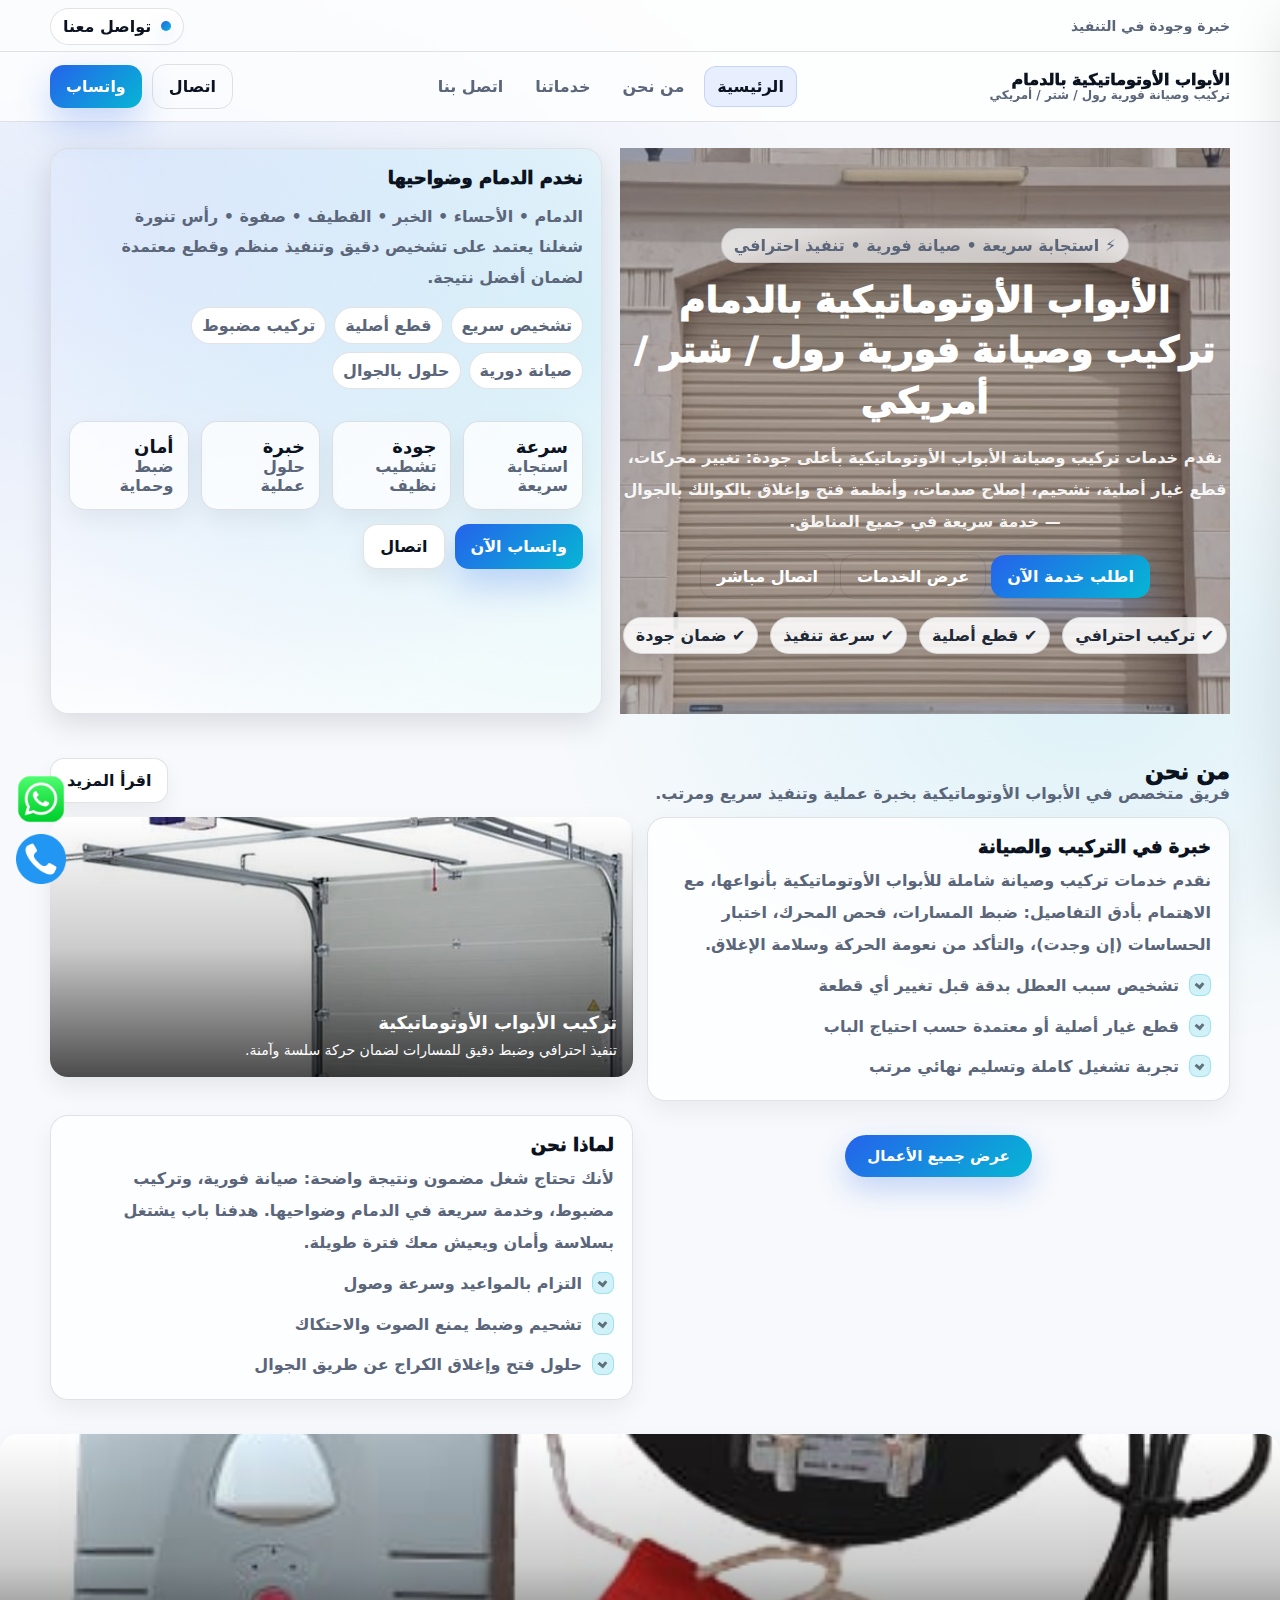
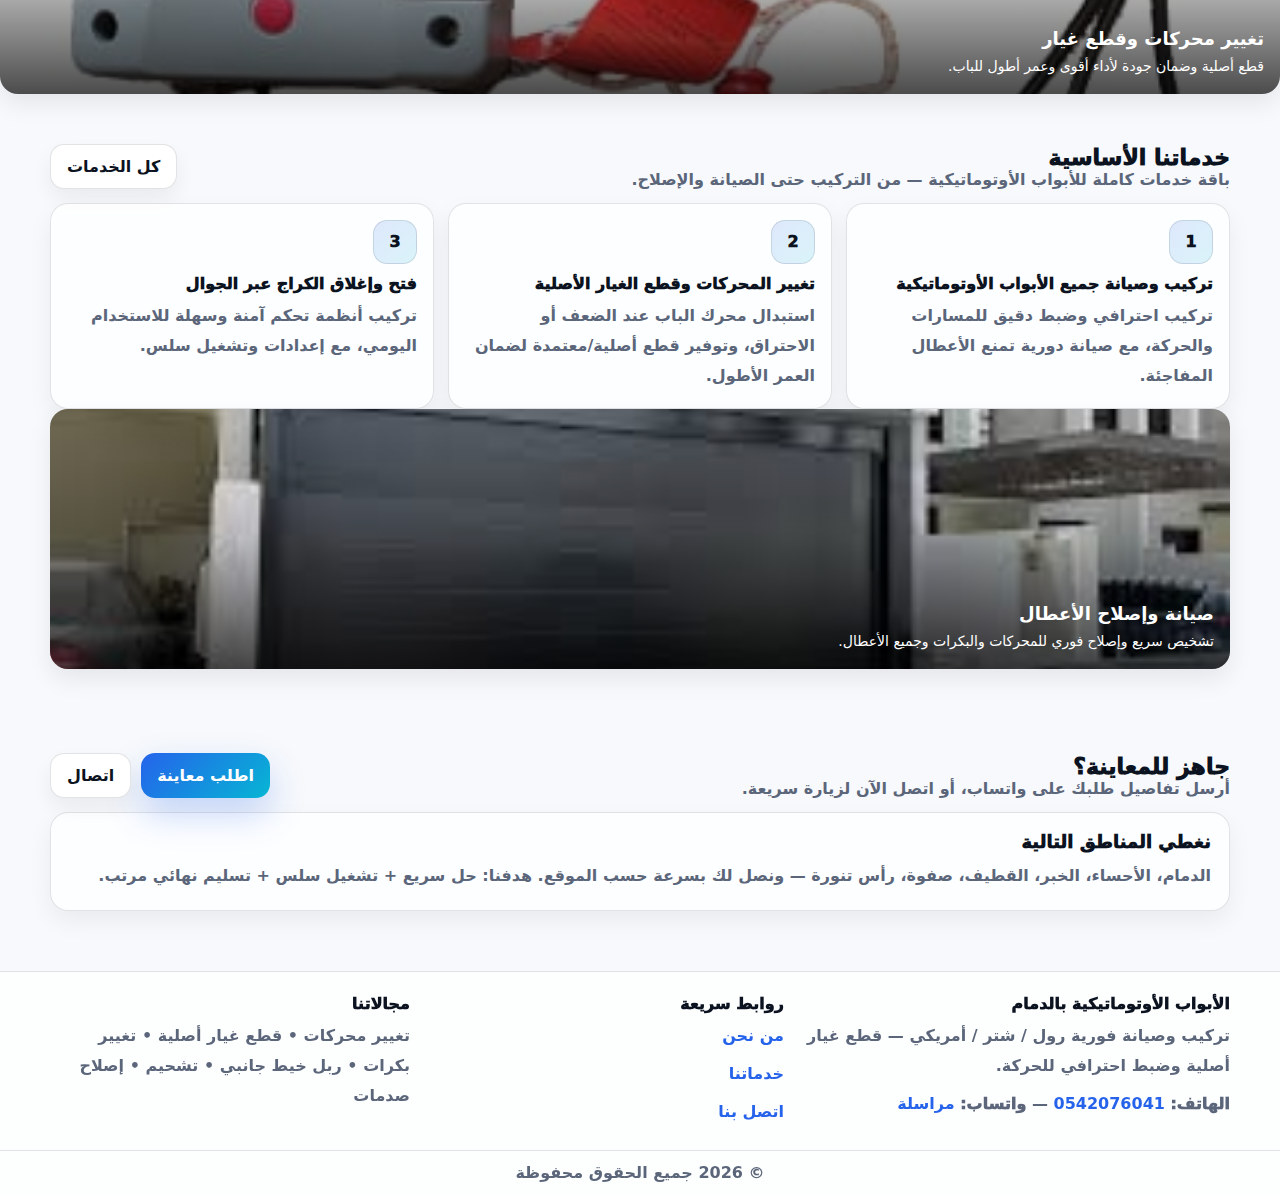
<file: index.html>
<!doctype html>
<html lang="ar" dir="rtl">
<head>
  <meta charset="utf-8" />
  <meta name="viewport" content="width=device-width,initial-scale=1" />
  <title>الأبواب الأوتوماتيكية بالدمام — تركيب وصيانة فورية رول/شتر/أمريكي</title>
  <meta name="description" content="تركيب وصيانة الأبواب الأوتوماتيكية بالدمام والأحساء والخبر والقطيف وصفوة ورأس تنورة. تغيير محركات، قطع غيار أصلية، بكرات، ربل خيط جانبي، تشحيم، فتح وإغلاق الكراج بالجوال، إصلاح الصدمات." />
  <link rel="stylesheet" href="assets/css/style.css" />
  <link rel="icon" type="image/png" href="assets/img/favicon.png">
<link rel="shortcut icon" href="assets/img/favicon.png">
<link rel="apple-touch-icon" href="assets/img/favicon.png">
</head>

<body>
  <!-- Topbar -->
  <div class="topbar">
    <div class="container inner">
      <div class="msg">خبرة وجودة في التنفيذ</div>
      <a class="tlink" href="contact.html" aria-label="تواصل معنا">
        <span class="dot" aria-hidden="true"></span>
        تواصل معنا
      </a>
    </div>
  </div>

  <!-- Navbar -->
  <header class="navbar">
    <div class="container inner">
      <a class="brand" href="index.html" aria-label="الرئيسية">
        <!-- <img src="assets/img/logo.png" alt="لوجو الموقع" class="logo-img"> -->
        <span class="title">
          الأبواب الأوتوماتيكية بالدمام
          <small>تركيب وصيانة فورية رول / شتر / أمريكي</small>
        </span>
      </a>

      <nav class="navlinks" aria-label="التنقل الرئيسي">
        <a href="index.html">الرئيسية</a>
        <a href="about.html">من نحن</a>
        <a href="services.html">خدماتنا</a>
        <a href="contact.html">اتصل بنا</a>
      </nav>

      <div class="nav-actions">
        <a class="btn ghost" data-phone href="#" aria-label="اتصال">اتصال</a>
        <a class="btn primary" data-wa href="#" target="_blank" rel="noopener noreferrer" aria-label="واتساب">واتساب</a>

        <!-- ✅ تعديل جذري: onclick يضمن الفتح -->
        <button id="menuBtn"
                class="burger"
                type="button"
                data-burger
                aria-label="فتح قائمة الموبايل"
                onclick="Menu.toggle(event)">
          <span></span><span></span><span></span>
        </button>
      </div>
    </div>
  </header>

  <!-- Mobile Drawer -->
  <!-- ✅ تعديل جذري: onclick للخلفية والإغلاق -->
  <div id="menuBackdrop" class="drawer-backdrop" aria-hidden="true" onclick="Menu.close(event)"></div>
  <aside id="menuDrawer" class="drawer" aria-label="قائمة الموبايل">
    <div class="head">
      <b>القائمة</b>
      <button id="menuClose"
              class="close"
              type="button"
              data-drawer-close
              aria-label="إغلاق"
              onclick="Menu.close(event)">×</button>
    </div>
    <nav>
      <a href="index.html" onclick="Menu.close()">الرئيسية</a>
      <a href="about.html" onclick="Menu.close()">من نحن</a>
      <a href="services.html" onclick="Menu.close()">خدماتنا</a>
      <a href="contact.html" onclick="Menu.close()">اتصل بنا</a>
    </nav>
    <div class="meta">
      نخدم: الدمام • الأحساء • الخبر • القطيف • صفوة • رأس تنورة
    </div>
  </aside>

  <!-- Hero -->
  <main id="main" class="hero">
    <div class="container hero-grid">

<section class="hero-clean">
  <div class="hero-bg" style="background-image:url('assets/img/hero.jpg')"></div>

  <div class="hero-inner">
    <span class="badge">⚡ استجابة سريعة • صيانة فورية • تنفيذ احترافي</span>

    <h1>
      الأبواب الأوتوماتيكية بالدمام
      <br>
      تركيب وصيانة فورية رول / شتر / أمريكي
    </h1>

    <p>
      نقدم خدمات تركيب وصيانة الأبواب الأوتوماتيكية بأعلى جودة:
      تغيير محركات، قطع غيار أصلية، تشحيم، إصلاح صدمات،
      وأنظمة فتح وإغلاق بالكوالك بالجوال — خدمة سريعة في جميع المناطق.
    </p>

    <div class="hero-actions">
      <a class="btn primary" href="contact.html">اطلب خدمة الآن</a>
      <a class="btn ghost" href="services.html">عرض الخدمات</a>
      <a class="btn ghost" data-phone href="#">اتصال مباشر</a>
    </div>

    <div class="hero-features">
      <span>✔ تركيب احترافي</span>
      <span>✔ قطع أصلية</span>
      <span>✔ سرعة تنفيذ</span>
      <span>✔ ضمان جودة</span>
    </div>
  </div>
</section>

      <aside class="side-card" aria-label="معلومات سريعة">
        <h2>نخدم الدمام وضواحيها</h2>
        <p>
          الدمام • الأحساء • الخبر • القطيف • صفوة • رأس تنورة
          <br>
          شغلنا يعتمد على تشخيص دقيق وتنفيذ منظم وقطع معتمدة لضمان أفضل نتيجة.
        </p>

        <div class="tags" aria-label="مميزاتنا">
          <span class="tag">تشخيص سريع</span>
          <span class="tag">قطع أصلية</span>
          <span class="tag">تركيب مضبوط</span>
          <span class="tag">صيانة دورية</span>
          <span class="tag">حلول بالجوال</span>
        </div>

        <div class="kpis" aria-label="مؤشرات خدمة">
          <div class="kpi"><b>سرعة</b><span>استجابة سريعة</span></div>
          <div class="kpi"><b>جودة</b><span>تشطيب نظيف</span></div>
          <div class="kpi"><b>خبرة</b><span>حلول عملية</span></div>
          <div class="kpi"><b>أمان</b><span>ضبط وحماية</span></div>
        </div>

        <div style="display:flex; gap:10px; flex-wrap:wrap">
          <a class="btn primary" data-wa href="#" target="_blank" rel="noopener noreferrer">واتساب الآن</a>
          <a class="btn" data-phone href="#">اتصال</a>
        </div>
      </aside>

    </div>
  </main>

  <!-- Sections -->
  <section class="section">
    <div class="container">
      <div class="section-head">
        <div>
          <h3>من نحن</h3>
          <p>فريق متخصص في الأبواب الأوتوماتيكية بخبرة عملية وتنفيذ سريع ومرتب.</p>
        </div>
        <a class="btn" href="about.html">اقرأ المزيد</a>
      </div>

      <div class="split">
        <div class="panel">
          <h4>خبرة في التركيب والصيانة</h4>
          <p>
            نقدم خدمات تركيب وصيانة شاملة للأبواب الأوتوماتيكية بأنواعها، مع الاهتمام بأدق التفاصيل:
            ضبط المسارات، فحص المحرك، اختبار الحساسات (إن وجدت)، والتأكد من نعومة الحركة وسلامة الإغلاق.
          </p>
          <ul class="bullets">
            <li><span class="check"></span>تشخيص سبب العطل بدقة قبل تغيير أي قطعة</li>
            <li><span class="check"></span>قطع غيار أصلية أو معتمدة حسب احتياج الباب</li>
            <li><span class="check"></span>تجربة تشغيل كاملة وتسليم نهائي مرتب</li>
          </ul>
        </div>

<div class="media-box">
  <img src="assets/img/1.jpg" alt="">
  <div class="media-content">
    <h4>تركيب الأبواب الأوتوماتيكية</h4>
    <p>تنفيذ احترافي وضبط دقيق للمسارات لضمان حركة سلسة وآمنة.</p>
  </div>
</div>

<div class="media-btn-wrap">
  <a href="services.html" class="media-btn">
    عرض جميع الأعمال
  </a>
</div>



        <div class="panel">
          <h4>لماذا نحن</h4>
          <p>
            لأنك تحتاج شغل مضمون ونتيجة واضحة: صيانة فورية، وتركيب مضبوط، وخدمة سريعة
            في الدمام وضواحيها. هدفنا باب يشتغل بسلاسة وأمان ويعيش معك فترة طويلة.
          </p>
          <ul class="bullets">
            <li><span class="check"></span>التزام بالمواعيد وسرعة وصول</li>
            <li><span class="check"></span>تشحيم وضبط يمنع الصوت والاحتكاك</li>
            <li><span class="check"></span>حلول فتح وإغلاق الكراج عن طريق الجوال</li>
          </ul>
        </div>
      </div>

    </div>
  </section>
<div class="media-box">
  <img src="assets/img/17.jpg" alt="">
  <div class="media-content">
    <h4>تغيير محركات وقطع غيار</h4>
    <p>قطع أصلية وضمان جودة لأداء أقوى وعمر أطول للباب.</p>
  </div>
</div>

  <section class="section">
    <div class="container">
      <div class="section-head">
        <div>
          <h3>خدماتنا الأساسية</h3>
          <p>باقة خدمات كاملة للأبواب الأوتوماتيكية — من التركيب حتى الصيانة والإصلاح.</p>
        </div>
        <a class="btn" href="services.html">كل الخدمات</a>
      </div>

      <div class="grid-3">
        <div class="card">
          <div class="icon">1</div>
          <h4>تركيب وصيانة جميع الأبواب الأوتوماتيكية</h4>
          <p>تركيب احترافي وضبط دقيق للمسارات والحركة، مع صيانة دورية تمنع الأعطال المفاجئة.</p>
        </div>
        <div class="card">
          <div class="icon">2</div>
          <h4>تغيير المحركات وقطع الغيار الأصلية</h4>
          <p>استبدال محرك الباب عند الضعف أو الاحتراق، وتوفير قطع أصلية/معتمدة لضمان العمر الأطول.</p>
        </div>
        <div class="card">
          <div class="icon">3</div>
          <h4>فتح وإغلاق الكراج عبر الجوال</h4>
          <p>تركيب أنظمة تحكم آمنة وسهلة للاستخدام اليومي، مع إعدادات وتشغيل سلس.</p>
        </div>
      </div>

      <div class="media-box">
  <img src="assets/img/hero-2.jpg" alt="">
  <div class="media-content">
    <h4>صيانة وإصلاح الأعطال</h4>
    <p>تشخيص سريع وإصلاح فوري للمحركات والبكرات وجميع الأعطال.</p>
  </div>
</div>



    </div>
  </section>

  <section class="section">
    <div class="container">
      <div class="section-head">
        <div>
          <h3>جاهز للمعاينة؟</h3>
          <p>أرسل تفاصيل طلبك على واتساب، أو اتصل الآن لزيارة سريعة.</p>
        </div>
        <div style="display:flex; gap:10px; flex-wrap:wrap">
          <a class="btn primary" href="contact.html">اطلب معاينة</a>
          <a class="btn" data-phone href="#">اتصال</a>
        </div>
      </div>

      <div class="panel">
        <h4>نغطي المناطق التالية</h4>
        <p>
          الدمام، الأحساء، الخبر، القطيف، صفوة، رأس تنورة — ونصل لك بسرعة حسب الموقع.
          هدفنا: حل سريع + تشغيل سلس + تسليم نهائي مرتب.
        </p>
      </div>
    </div>
  </section>

  <!-- Footer -->
  <footer class="footer" aria-label="الفوتر">
    <div class="container inner">
      <div>
        <b>الأبواب الأوتوماتيكية بالدمام</b>
        <p>
          تركيب وصيانة فورية رول / شتر / أمريكي — قطع غيار أصلية وضبط احترافي للحركة.
        </p>
        <p><b>الهاتف:</b> <a data-phone href="#">0542076041</a> — <b>واتساب:</b> <a data-wa href="#" target="_blank" rel="noopener noreferrer">مراسلة</a></p>
      </div>
      <div>
        <b>روابط سريعة</b>
        <p><a href="about.html">من نحن</a></p>
        <p><a href="services.html">خدماتنا</a></p>
        <p><a href="contact.html">اتصل بنا</a></p>
      </div>
      <div>
        <b>مجالاتنا</b>
        <p>تغيير محركات • قطع غيار أصلية • تغيير بكرات • ربل خيط جانبي • تشحيم • إصلاح صدمات</p>
      </div>
    </div>

    <div class="copy">© <span data-year></span> جميع الحقوق محفوظة</div>
  </footer>

  <!-- Floating Buttons -->
  <div class="float-wrap" aria-label="أزرار تواصل عائمة">
    <a class="fbtn" data-float-wa href="#" target="_blank" rel="noopener noreferrer" aria-label="واتساب">
      <span class="sr">واتساب</span>
      <img src="assets/img/wa.png" alt="">
    </a>
    <a class="fbtn" data-float-phone href="#" aria-label="اتصال">
      <span class="sr">اتصال</span>
      <img src="assets/img/phone.png" alt="">
    </a>
  </div>

  <!-- ✅ حل جذري: المنيو تشتغل حتى لو main.js مش شغال -->
<script>
  window.Menu = {
    open(e){
      if(e){ e.preventDefault(); e.stopPropagation(); }
      document.body.classList.add('menu-open');
      document.body.style.overflow = 'hidden';
    },
    close(e){
      // ✅ مهم: ممنوع preventDefault هنا علشان اللينكات تروح للصفحات
      if(e){ e.stopPropagation(); }
      document.body.classList.remove('menu-open');
      document.body.style.overflow = '';
    },
    toggle(e){
      if(document.body.classList.contains('menu-open')) this.close(e);
      else this.open(e);
    }
  };

  document.addEventListener('keydown', function(e){
    if(e.key === 'Escape') Menu.close(e);
  }, true);

  document.addEventListener('click', function(e){
    if(!document.body.classList.contains('menu-open')) return;
    const drawer = document.getElementById('menuDrawer');
    const btn = document.getElementById('menuBtn');
    if(drawer && btn && !drawer.contains(e.target) && !btn.contains(e.target)){
      Menu.close(e);
    }
  }, true);
</script>
  <!-- ملفك الأساسي (سيبه) -->
  <script src="assets/js/main.js" defer></script>
</body>
</html>
</file>
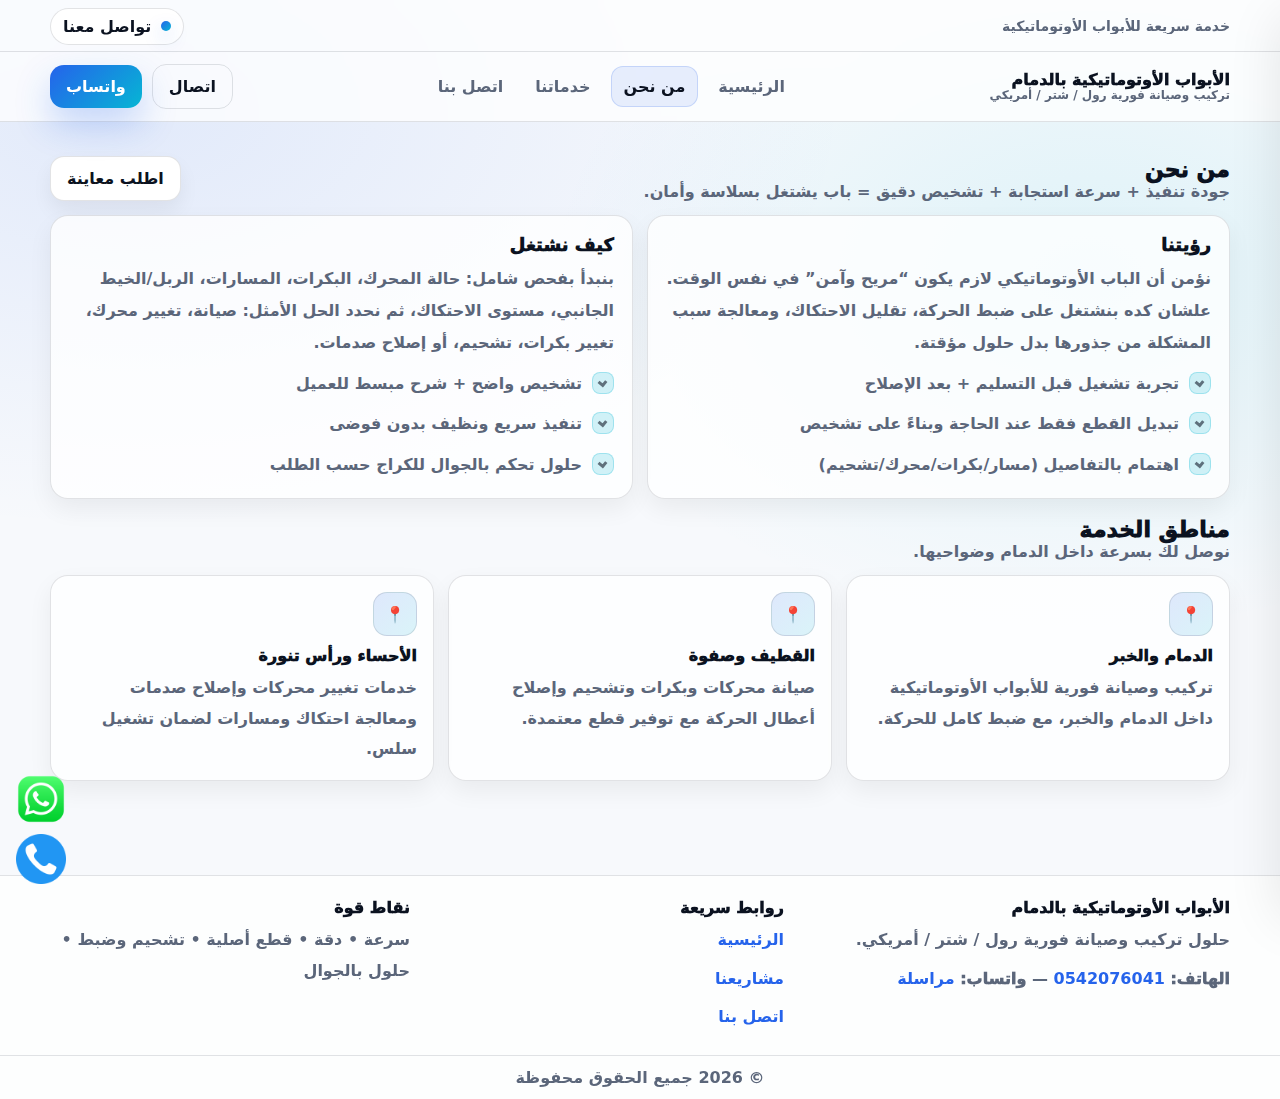
<file: about.html>
<!doctype html>
<html lang="ar" dir="rtl">
<head>
  <meta charset="utf-8" />
  <meta name="viewport" content="width=device-width,initial-scale=1" />
  <title>من نحن — الأبواب الأوتوماتيكية بالدمام</title>
  <meta name="description" content="تعرف على فريق الأبواب الأوتوماتيكية بالدمام: خبرة في التركيب والصيانة، تغيير المحركات، وقطع غيار أصلية وخدمة سريعة." />
  <link rel="stylesheet" href="assets/css/style.css" />
  <link rel="icon" type="image/png" href="assets/img/favicon.png">
<link rel="shortcut icon" href="assets/img/favicon.png">
<link rel="apple-touch-icon" href="assets/img/favicon.png">
<link href="https://fonts.googleapis.com/css2?family=Amiri:wght@400;700&display=swap" rel="stylesheet">
</head>

<body>
  <div class="topbar">
    <div class="container inner">
      <div class="msg">خدمة سريعة للأبواب الأوتوماتيكية</div>
      <a class="tlink" href="contact.html"><span class="dot"></span> تواصل معنا</a>
    </div>
  </div>

  <header class="navbar">
    <div class="container inner">
      <a class="brand" href="index.html">
        <!-- <img src="assets/img/logo.png" alt="لوجو الموقع" class="logo-img"> -->
        <span class="title">
          الأبواب الأوتوماتيكية بالدمام
          <small>تركيب وصيانة فورية رول / شتر / أمريكي</small>
        </span>
      </a>

      <nav class="navlinks" aria-label="التنقل الرئيسي">
        <a href="index.html">الرئيسية</a>
        <a href="about.html">من نحن</a>
        <a href="services.html">خدماتنا</a>
        <a href="contact.html">اتصل بنا</a>
      </nav>

      <div class="nav-actions">
        <a class="btn ghost" data-phone href="#">اتصال</a>
        <a class="btn primary" data-wa href="#" target="_blank" rel="noopener noreferrer">واتساب</a>

        <!-- ✅ تعديل جذري: onclick يضمن الفتح -->
        <button id="menuBtn"
                class="burger"
                type="button"
                data-burger
                aria-label="فتح قائمة الموبايل"
                onclick="Menu.toggle(event)">
          <span></span><span></span><span></span>
        </button>
      </div>
    </div>
  </header>

  <!-- ✅ تعديل جذري: IDs + onclick للإغلاق -->
  <div id="menuBackdrop" class="drawer-backdrop" aria-hidden="true" onclick="Menu.close(event)"></div>
  <aside id="menuDrawer" class="drawer" aria-label="قائمة الموبايل">
    <div class="head">
      <b>القائمة</b>
      <button id="menuClose"
              class="close"
              type="button"
              data-drawer-close
              aria-label="إغلاق"
              onclick="Menu.close(event)">×</button>
    </div>
    <nav>
      <a href="index.html" onclick="Menu.close()">الرئيسية</a>
      <a href="about.html" onclick="Menu.close()">من نحن</a>
      <a href="services.html" onclick="Menu.close()">مشاريعنا</a>
      <a href="contact.html" onclick="Menu.close()">اتصل بنا</a>
    </nav>
    <div class="meta">الدمام • الأحساء • الخبر • القطيف • صفوة • رأس تنورة</div>
  </aside>

  <main class="section">
    <div class="container">
      <div class="section-head">
        <div>
          <h3>من نحن</h3>
          <p>جودة تنفيذ + سرعة استجابة + تشخيص دقيق = باب يشتغل بسلاسة وأمان.</p>
        </div>
        <a class="btn" href="contact.html">اطلب معاينة</a>
      </div>

      <div class="split">
        <div class="panel">
          <h4>رؤيتنا</h4>
          <p>
            نؤمن أن الباب الأوتوماتيكي لازم يكون “مريح وآمن” في نفس الوقت. علشان كده بنشتغل على
            ضبط الحركة، تقليل الاحتكاك، ومعالجة سبب المشكلة من جذورها بدل حلول مؤقتة.
          </p>
          <ul class="bullets">
            <li><span class="check"></span>تجربة تشغيل قبل التسليم + بعد الإصلاح</li>
            <li><span class="check"></span>تبديل القطع فقط عند الحاجة وبناءً على تشخيص</li>
            <li><span class="check"></span>اهتمام بالتفاصيل (مسار/بكرات/محرك/تشحيم)</li>
          </ul>
        </div>

        <div class="panel">
          <h4>كيف نشتغل</h4>
          <p>
            بنبدأ بفحص شامل: حالة المحرك، البكرات، المسارات، الربل/الخيط الجانبي، مستوى الاحتكاك،
            ثم نحدد الحل الأمثل: صيانة، تغيير محرك، تغيير بكرات، تشحيم، أو إصلاح صدمات.
          </p>
          <ul class="bullets">
            <li><span class="check"></span>تشخيص واضح + شرح مبسط للعميل</li>
            <li><span class="check"></span>تنفيذ سريع ونظيف بدون فوضى</li>
            <li><span class="check"></span>حلول تحكم بالجوال للكراج حسب الطلب</li>
          </ul>
        </div>
      </div>

      <div class="section" style="padding-top:18px">
        <div class="section-head">
          <div>
            <h3>مناطق الخدمة</h3>
            <p>نوصل لك بسرعة داخل الدمام وضواحيها.</p>
          </div>
        </div>

        <div class="grid-3">
          <div class="card">
            <div class="icon">📍</div>
            <h4>الدمام والخبر</h4>
            <p>تركيب وصيانة فورية للأبواب الأوتوماتيكية داخل الدمام والخبر، مع ضبط كامل للحركة.</p>
          </div>
          <div class="card">
            <div class="icon">📍</div>
            <h4>القطيف وصفوة</h4>
            <p>صيانة محركات وبكرات وتشحيم وإصلاح أعطال الحركة مع توفير قطع معتمدة.</p>
          </div>
          <div class="card">
            <div class="icon">📍</div>
            <h4>الأحساء ورأس تنورة</h4>
            <p>خدمات تغيير محركات وإصلاح صدمات ومعالجة احتكاك ومسارات لضمان تشغيل سلس.</p>
          </div>
        </div>
      </div>

    </div>
  </main>

  <footer class="footer">
    <div class="container inner">
      <div>
        <b>الأبواب الأوتوماتيكية بالدمام</b>
        <p>حلول تركيب وصيانة فورية رول / شتر / أمريكي.</p>
        <p><b>الهاتف:</b> <a data-phone href="#">0542076041</a> — <b>واتساب:</b> <a data-wa href="#" target="_blank" rel="noopener noreferrer">مراسلة</a></p>
      </div>
      <div>
        <b>روابط سريعة</b>
        <p><a href="index.html">الرئيسية</a></p>
        <p><a href="services.html">مشاريعنا</a></p>
        <p><a href="contact.html">اتصل بنا</a></p>
      </div>
      <div>
        <b>نقاط قوة</b>
        <p>سرعة • دقة • قطع أصلية • تشحيم وضبط • حلول بالجوال</p>
      </div>
    </div>
    <div class="copy">© <span data-year></span> جميع الحقوق محفوظة</div>
  </footer>

<div class="float-wrap" aria-label="أزرار تواصل عائمة">
  <a class="fbtn wa" data-float-wa href="https://wa.me/201234567890" target="_blank" rel="noopener noreferrer" aria-label="واتساب">
    <span class="sr">واتساب</span>
    <img src="assets/img/wa.png" alt="">
  </a>
  <a class="fbtn phone" data-float-phone href="tel:01234567890" aria-label="اتصال">
    <span class="sr">اتصال</span>
    <img src="assets/img/phone.png" alt="">
  </a>
</div>

  <!-- ✅ حل جذري: المنيو تشتغل حتى لو main.js مش شغال -->
<script>
  window.Menu = {
    open(e){
      if(e){ e.preventDefault(); e.stopPropagation(); }
      document.body.classList.add('menu-open');
      document.body.style.overflow = 'hidden';
    },
    close(e){
      // ✅ مهم: ممنوع preventDefault هنا علشان اللينكات تروح للصفحات
      if(e){ e.stopPropagation(); }
      document.body.classList.remove('menu-open');
      document.body.style.overflow = '';
    },
    toggle(e){
      if(document.body.classList.contains('menu-open')) this.close(e);
      else this.open(e);
    }
  };

  document.addEventListener('keydown', function(e){
    if(e.key === 'Escape') Menu.close(e);
  }, true);

  document.addEventListener('click', function(e){
    if(!document.body.classList.contains('menu-open')) return;
    const drawer = document.getElementById('menuDrawer');
    const btn = document.getElementById('menuBtn');
    if(drawer && btn && !drawer.contains(e.target) && !btn.contains(e.target)){
      Menu.close(e);
    }
  }, true);
</script>

  <!-- ملفك الأساسي (سيبه) -->
  <script src="assets/js/main.js" defer></script>
</body>
</html>
</file>
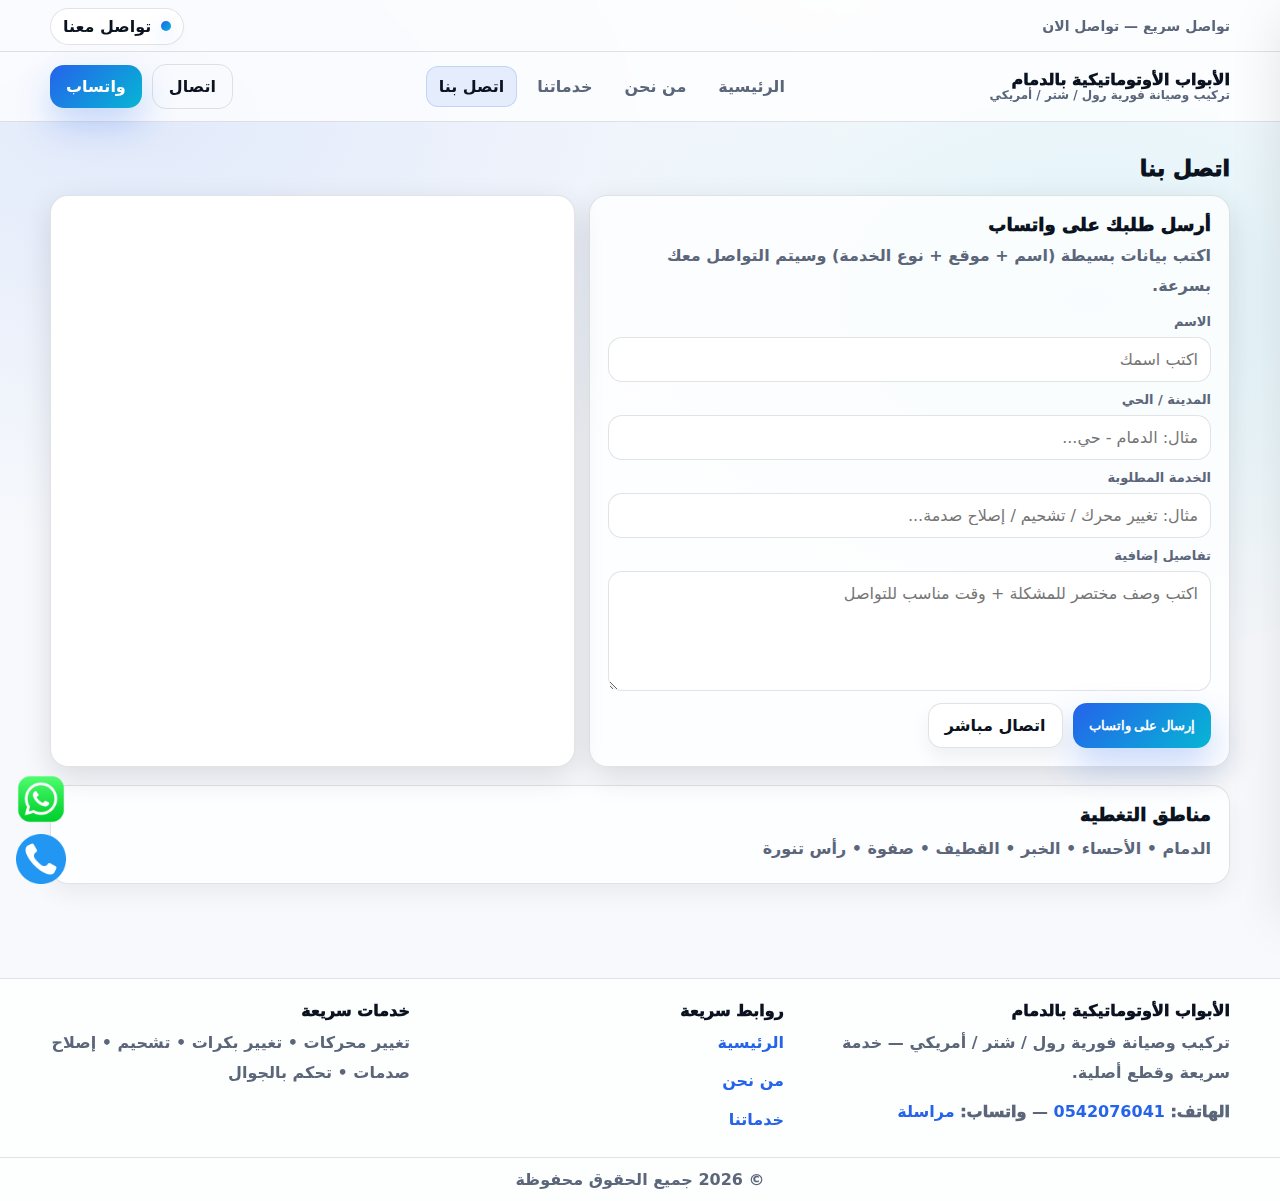
<file: contact.html>
<!doctype html>
<html lang="ar" dir="rtl">
<head>
  <meta charset="utf-8" />
  <meta name="viewport" content="width=device-width,initial-scale=1" />
  <title>اتصل بنا — الأبواب الأوتوماتيكية بالدمام</title>
  <meta name="description" content="تواصل معنا لخدمات الأبواب الأوتوماتيكية بالدمام: واتساب واتصال وخريطة. نخدم الدمام والأحساء والخبر والقطيف وصفوة ورأس تنورة." />
  <link rel="stylesheet" href="assets/css/style.css" />
  <link rel="icon" type="image/png" href="assets/img/favicon.png">
<link rel="shortcut icon" href="assets/img/favicon.png">
<link rel="apple-touch-icon" href="assets/img/favicon.png">
<link href="https://fonts.googleapis.com/css2?family=Amiri:wght@400;700&display=swap" rel="stylesheet">
</head>

<body>
  <div class="topbar">
    <div class="container inner">
      <div class="msg">تواصل سريع — تواصل الان</div>
      <a class="tlink" href="contact.html"><span class="dot"></span> تواصل معنا</a>
    </div>
  </div>

  <header class="navbar">
    <div class="container inner">
      <a class="brand" href="index.html">
        <!-- <img src="assets/img/logo.png" alt="لوجو الموقع" class="logo-img"> -->
        <span class="title">
          الأبواب الأوتوماتيكية بالدمام
          <small>تركيب وصيانة فورية رول / شتر / أمريكي</small>
        </span>
      </a>

      <nav class="navlinks" aria-label="التنقل الرئيسي">
        <a href="index.html">الرئيسية</a>
        <a href="about.html">من نحن</a>
        <a href="services.html">خدماتنا</a>
        <a href="contact.html">اتصل بنا</a>
      </nav>

      <div class="nav-actions">
        <a class="btn ghost" data-phone href="#">اتصال</a>
        <a class="btn primary" data-wa href="#" target="_blank" rel="noopener noreferrer">واتساب</a>

        <!-- ✅ زر المنيو بحل جذري -->
        <button id="menuBtn"
                class="burger"
                type="button"
                data-burger
                aria-label="فتح قائمة الموبايل"
                onclick="Menu.toggle(event)">
          <span></span><span></span><span></span>
        </button>
      </div>
    </div>
  </header>

  <!-- ✅ Backdrop + Drawer مع IDs -->
  <div id="menuBackdrop" class="drawer-backdrop" aria-hidden="true" onclick="Menu.close(event)"></div>
  <aside id="menuDrawer" class="drawer" aria-label="قائمة الموبايل">
    <div class="head">
      <b>القائمة</b>
      <button id="menuClose"
              class="close"
              type="button"
              data-drawer-close
              aria-label="إغلاق"
              onclick="Menu.close(event)">×</button>
    </div>
    <nav>
      <!-- ✅ مهم: لينكات تقفل بدون منع التنقل -->
      <a href="index.html" onclick="Menu.close()">الرئيسية</a>
      <a href="about.html" onclick="Menu.close()">من نحن</a>
      <a href="services.html" onclick="Menu.close()">خدماتنا</a>
      <a href="contact.html" onclick="Menu.close()">اتصل بنا</a>
    </nav>
    <div class="meta">الدمام • الأحساء • الخبر • القطيف • صفوة • رأس تنورة</div>
  </aside>

  <main class="section">
    <div class="container">
      <div class="section-head">
        <div>
          <h3>اتصل بنا</h3>
        </div>
      </div>

      <!-- ✅ عكسنا الترتيب: الفورم أولاً ثم الخريطة -->
      <div class="contact-grid">

        <section class="form" aria-label="نموذج واتساب">
          <h3>أرسل طلبك على واتساب</h3>
          <p>
            اكتب بيانات بسيطة (اسم + موقع + نوع الخدمة) وسيتم التواصل معك بسرعة.
            <br>
          </p>

          <form data-wa-form>
            <div class="field">
              <label for="name">الاسم</label>
              <input id="name" name="name" type="text" placeholder="اكتب اسمك" />
            </div>

            <div class="field">
              <label for="city">المدينة / الحي</label>
              <input id="city" name="city" type="text" placeholder="مثال: الدمام - حي..." />
            </div>

            <div class="field">
              <label for="service">الخدمة المطلوبة</label>
              <input id="service" name="service" type="text" placeholder="مثال: تغيير محرك / تشحيم / إصلاح صدمة..." />
            </div>

            <div class="field">
              <label for="details">تفاصيل إضافية</label>
              <textarea id="details" name="details" placeholder="اكتب وصف مختصر للمشكلة + وقت مناسب للتواصل"></textarea>
            </div>

            <div style="display:flex; gap:10px; flex-wrap:wrap; margin-top:12px">
              <button class="btn primary" type="submit">إرسال على واتساب</button>
              <a class="btn" data-phone href="#">اتصال مباشر</a>
            </div>
          </form>
        </section>

        <div class="map" aria-label="الخريطة">
          <iframe
            loading="lazy"
            referrerpolicy="no-referrer-when-downgrade"
            src="https://www.google.com/maps?q=%D8%A7%D9%84%D8%AF%D9%85%D8%A7%D9%85&output=embed">
          </iframe>
        </div>

      </div>

      <div class="section" style="padding-top:18px">
        <div class="panel">
          <h4>مناطق التغطية</h4>
          <p>الدمام • الأحساء • الخبر • القطيف • صفوة • رأس تنورة</p>
        </div>
      </div>

    </div>
  </main>

  <footer class="footer">
    <div class="container inner">
      <div>
        <b>الأبواب الأوتوماتيكية بالدمام</b>
        <p>تركيب وصيانة فورية رول / شتر / أمريكي — خدمة سريعة وقطع أصلية.</p>
        <p><b>الهاتف:</b> <a data-phone href="#">0542076041</a> — <b>واتساب:</b> <a data-wa href="#" target="_blank" rel="noopener noreferrer">مراسلة</a></p>
      </div>
      <div>
        <b>روابط سريعة</b>
        <p><a href="index.html">الرئيسية</a></p>
        <p><a href="about.html">من نحن</a></p>
        <p><a href="services.html">خدماتنا</a></p>
      </div>
      <div>
        <b>خدمات سريعة</b>
        <p>تغيير محركات • تغيير بكرات • تشحيم • إصلاح صدمات • تحكم بالجوال</p>
      </div>
    </div>
    <div class="copy">© <span data-year></span> جميع الحقوق محفوظة</div>
  </footer>

  <div class="float-wrap" aria-label="أزرار تواصل عائمة">
    <a class="fbtn" data-float-wa href="#" target="_blank" rel="noopener noreferrer" aria-label="واتساب">
      <span class="sr">واتساب</span>
      <img src="assets/img/wa.png" alt="">
    </a>
    <a class="fbtn" data-float-phone href="#" aria-label="اتصال">
      <span class="sr">اتصال</span>
      <img src="assets/img/phone.png" alt="">
    </a>
  </div>

  <!-- ✅ Menu Script (مُصلح: اللينكات تروح للصفحات) -->
  <script>
    window.Menu = {
      open(e){
        if(e){ e.preventDefault(); e.stopPropagation(); }
        document.body.classList.add('menu-open');
        document.body.style.overflow = 'hidden';
      },
      close(e){
        /* ✅ مهم: ممنوع preventDefault هنا علشان اللينكات تروح */
        if(e){ e.stopPropagation(); }
        document.body.classList.remove('menu-open');
        document.body.style.overflow = '';
      },
      toggle(e){
        if(document.body.classList.contains('menu-open')) this.close(e);
        else this.open(e);
      }
    };

    document.addEventListener('keydown', function(e){
      if(e.key === 'Escape') Menu.close(e);
    }, true);

    document.addEventListener('click', function(e){
      if(!document.body.classList.contains('menu-open')) return;
      const drawer = document.getElementById('menuDrawer');
      const btn = document.getElementById('menuBtn');
      if(drawer && btn && !drawer.contains(e.target) && !btn.contains(e.target)){
        Menu.close(e);
      }
    }, true);
  </script>

  <!-- ملفك الأساسي (سيبه) -->
  <script src="assets/js/main.js" defer></script>
</body>
</html>
</file>
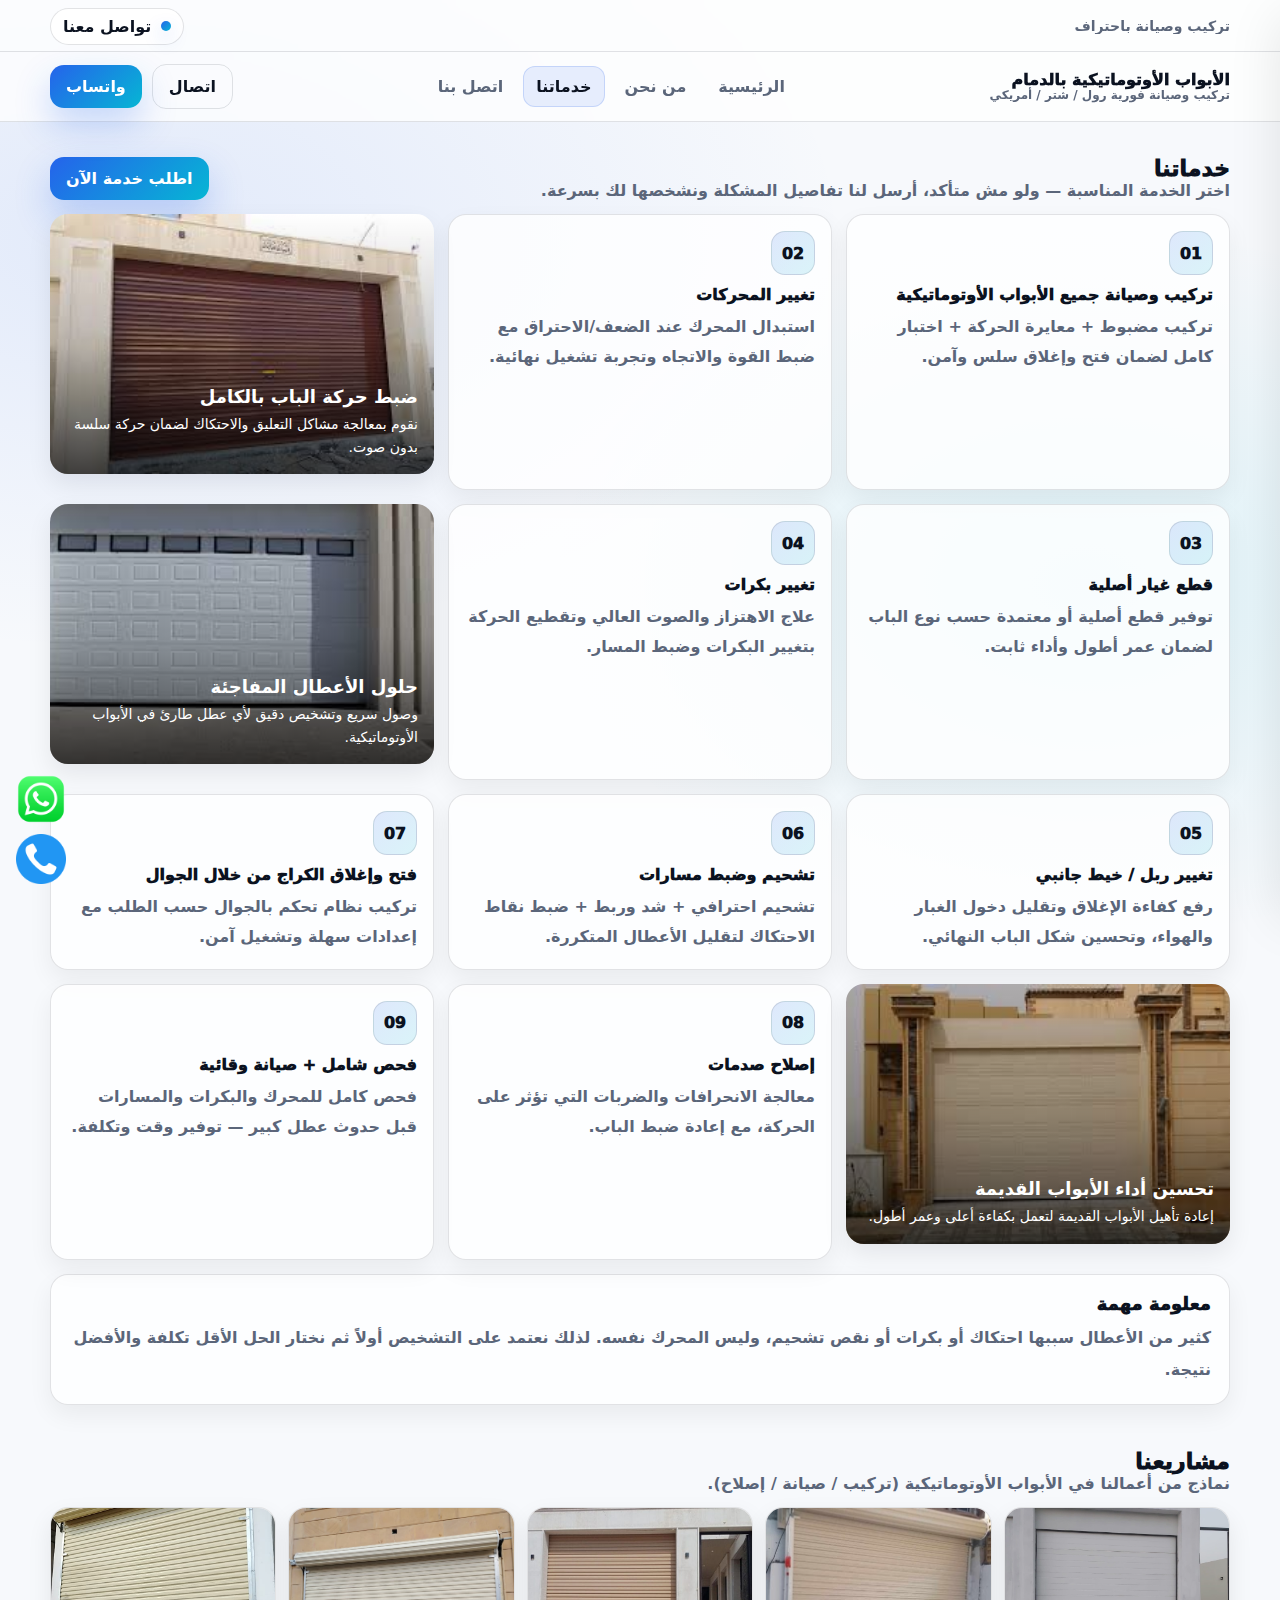
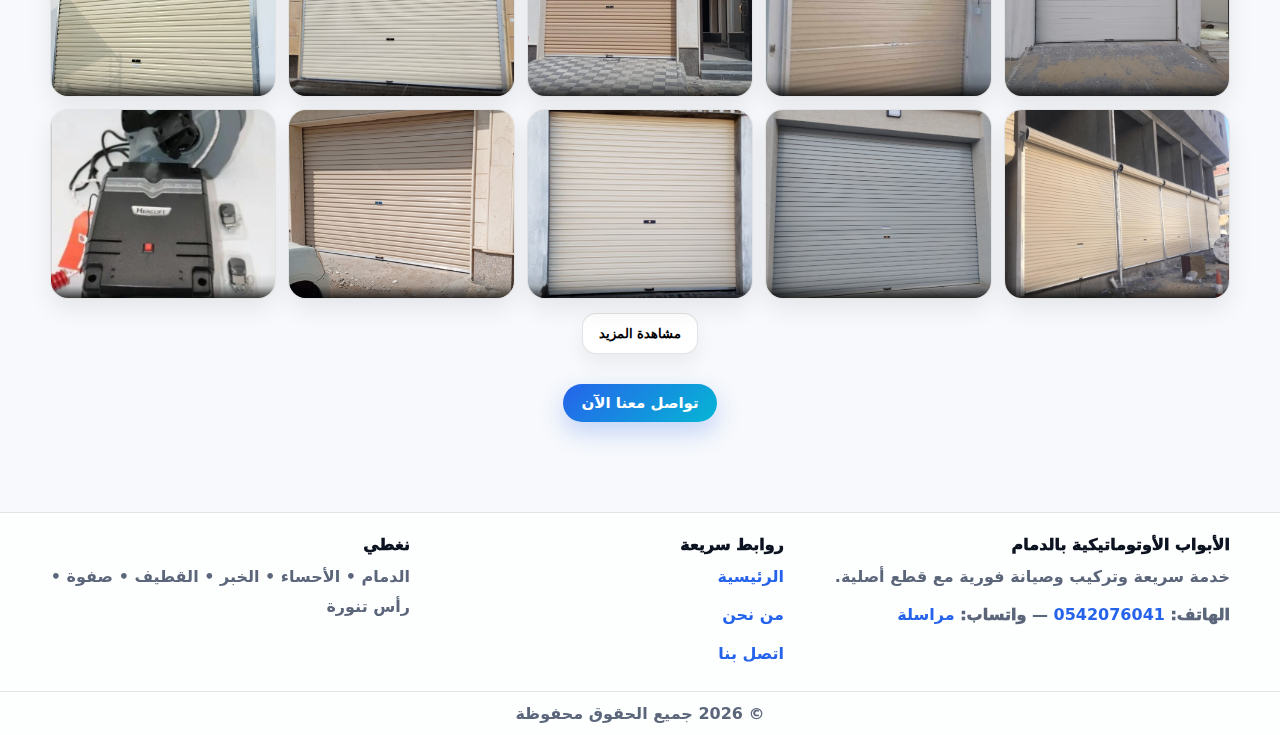
<file: services.html>
<!doctype html>
<html lang="ar" dir="rtl">
<head>
  <meta charset="utf-8" />
  <meta name="viewport" content="width=device-width,initial-scale=1" />
  <title>خدماتنا — الأبواب الأوتوماتيكية بالدمام</title>
  <meta name="description" content="خدمات الأبواب الأوتوماتيكية بالدمام: تركيب وصيانة، تغيير محركات، قطع غيار أصلية، تغيير بكرات، ربل خيط جانبي، تشحيم، فتح وإغلاق بالجوال، إصلاح صدمات." />
  <link rel="stylesheet" href="assets/css/style.css" />
  <link rel="icon" type="image/png" href="assets/img/favicon.png">
<link rel="shortcut icon" href="assets/img/favicon.png">
<link rel="apple-touch-icon" href="assets/img/favicon.png">
</head>

<body>
  <div class="topbar">
    <div class="container inner">
      <div class="msg">تركيب وصيانة باحتراف</div>
      <a class="tlink" href="contact.html"><span class="dot"></span> تواصل معنا</a>
    </div>
  </div>

  <header class="navbar">
    <div class="container inner">
      <a class="brand" href="index.html">
        <!-- <img src="assets/img/logo.png" alt="لوجو الموقع" class="logo-img"> -->
        <span class="title">
          الأبواب الأوتوماتيكية بالدمام
          <small>تركيب وصيانة فورية رول / شتر / أمريكي</small>
        </span>
      </a>

      <nav class="navlinks" aria-label="التنقل الرئيسي">
        <a href="index.html">الرئيسية</a>
        <a href="about.html">من نحن</a>
        <a href="services.html">خدماتنا</a>
        <a href="contact.html">اتصل بنا</a>
      </nav>

      <div class="nav-actions">
        <a class="btn ghost" data-phone href="#">اتصال</a>
        <a class="btn primary" data-wa href="#" target="_blank" rel="noopener noreferrer">واتساب</a>

        <!-- ✅ زر المنيو بحل جذري -->
        <button id="menuBtn"
                class="burger"
                type="button"
                data-burger
                aria-label="فتح قائمة الموبايل"
                onclick="Menu.toggle(event)">
          <span></span><span></span><span></span>
        </button>
      </div>
    </div>
  </header>

  <!-- ✅ Backdrop + Drawer مع IDs -->
  <div id="menuBackdrop" class="drawer-backdrop" aria-hidden="true" onclick="Menu.close(event)"></div>
  <aside id="menuDrawer" class="drawer" aria-label="قائمة الموبايل">
    <div class="head">
      <b>القائمة</b>
      <button id="menuClose"
              class="close"
              type="button"
              data-drawer-close
              aria-label="إغلاق"
              onclick="Menu.close(event)">×</button>
    </div>
    <nav>
      <!-- ✅ مهم: لينكات تقفل بدون منع التنقل -->
      <a href="index.html" onclick="Menu.close()">الرئيسية</a>
      <a href="about.html" onclick="Menu.close()">من نحن</a>
      <a href="services.html" onclick="Menu.close()">خدماتنا</a>
      <a href="contact.html" onclick="Menu.close()">اتصل بنا</a>
    </nav>
    <div class="meta">الدمام • الأحساء • الخبر • القطيف • صفوة • رأس تنورة</div>
  </aside>

  <main class="section">
    <div class="container">
      <div class="section-head">
        <div>
          <h3>خدماتنا</h3>
          <p>اختر الخدمة المناسبة — ولو مش متأكد، أرسل لنا تفاصيل المشكلة ونشخصها لك بسرعة.</p>
        </div>
        <a class="btn primary" href="contact.html">اطلب خدمة الآن</a>
      </div>

      <div class="grid-3">
        <div class="card">
          <div class="icon">01</div>
          <h4>تركيب وصيانة جميع الأبواب الأوتوماتيكية</h4>
          <p>تركيب مضبوط + معايرة الحركة + اختبار كامل لضمان فتح وإغلاق سلس وآمن.</p>
        </div>

        <div class="card">
          <div class="icon">02</div>
          <h4>تغيير المحركات</h4>
          <p>استبدال المحرك عند الضعف/الاحتراق مع ضبط القوة والاتجاه وتجربة تشغيل نهائية.</p>
        </div>

        <div class="media-box">
  <img src="assets/img/service-1.jpg" alt="">
  <div class="media-content">
    <h4>ضبط حركة الباب بالكامل</h4>
    <p>نقوم بمعالجة مشاكل التعليق والاحتكاك لضمان حركة سلسة بدون صوت.</p>
  </div>
</div>

        <div class="card">
          <div class="icon">03</div>
          <h4>قطع غيار أصلية</h4>
          <p>توفير قطع أصلية أو معتمدة حسب نوع الباب لضمان عمر أطول وأداء ثابت.</p>
        </div>

        <div class="card">
          <div class="icon">04</div>
          <h4>تغيير بكرات</h4>
          <p>علاج الاهتزاز والصوت العالي وتقطيع الحركة بتغيير البكرات وضبط المسار.</p>
        </div>

        <div class="media-box">
  <img src="assets/img/service-2.jpg" alt="">
  <div class="media-content">
    <h4>حلول الأعطال المفاجئة</h4>
    <p>وصول سريع وتشخيص دقيق لأي عطل طارئ في الأبواب الأوتوماتيكية.</p>
  </div>
</div>

        <div class="card">
          <div class="icon">05</div>
          <h4>تغيير ربل / خيط جانبي</h4>
          <p>رفع كفاءة الإغلاق وتقليل دخول الغبار والهواء، وتحسين شكل الباب النهائي.</p>
        </div>

        <div class="card">
          <div class="icon">06</div>
          <h4>تشحيم وضبط مسارات</h4>
          <p>تشحيم احترافي + شد وربط + ضبط نقاط الاحتكاك لتقليل الأعطال المتكررة.</p>
        </div>

        <div class="card">
          <div class="icon">07</div>
          <h4>فتح وإغلاق الكراج من خلال الجوال</h4>
          <p>تركيب نظام تحكم بالجوال حسب الطلب مع إعدادات سهلة وتشغيل آمن.</p>
        </div>

        <div class="media-box">
  <img src="assets/img/service-3.jpg" alt="">
  <div class="media-content">
    <h4>تحسين أداء الأبواب القديمة</h4>
    <p>إعادة تأهيل الأبواب القديمة لتعمل بكفاءة أعلى وعمر أطول.</p>
  </div>
</div>

        <div class="card">
          <div class="icon">08</div>
          <h4>إصلاح صدمات</h4>
          <p>معالجة الانحرافات والضربات التي تؤثر على الحركة، مع إعادة ضبط الباب.</p>
        </div>

        <div class="card">
          <div class="icon">09</div>
          <h4>فحص شامل + صيانة وقائية</h4>
          <p>فحص كامل للمحرك والبكرات والمسارات قبل حدوث عطل كبير — توفير وقت وتكلفة.</p>
        </div>
      </div>

      <div class="panel" style="margin-top:14px">
        <h4>معلومة مهمة</h4>
        <p>
          كثير من الأعطال سببها احتكاك أو بكرات أو نقص تشحيم، وليس المحرك نفسه.
          لذلك نعتمد على التشخيص أولاً ثم نختار الحل الأقل تكلفة والأفضل نتيجة.
        </p>
      </div>


    </div>
  </main>

  <section class="section" style="padding-top:10px">
  <div class="container">
    <div class="section-head">
      <div>
        <h3>مشاريعنا</h3>
        <p>نماذج من أعمالنا في الأبواب الأوتوماتيكية (تركيب / صيانة / إصلاح).</p>
      </div>
    </div>

    <div class="projects-grid" data-projects-grid>
      <!-- ✅ 30 صورة + وصف (غيّر المسارات لو أسماء صورك مختلفة) -->
     <!-- <p class="section-badge">الابواب الرول</p> -->
      <div class="project-item" data-project-item><img src="assets/img/7.jpg" alt=""><div class="project-cap"></div></div>
      <div class="project-item" data-project-item><img src="assets/img/26.jpg" alt=""><div class="project-cap"></div></div>
      <div class="project-item" data-project-item><img src="assets/img/31.jpg" alt=""><div class="project-cap"></div></div>
      <div class="project-item" data-project-item><img src="assets/img/30.jpg" alt=""><div class="project-cap"></div></div>
      <div class="project-item" data-project-item><img src="assets/img/20.jpg" alt=""><div class="project-cap"></div></div>

      <div class="project-item" data-project-item><img src="assets/img/24.jpg" alt=""><div class="project-cap"></div></div>
      <div class="project-item" data-project-item><img src="assets/img/29.jpg" alt=""><div class="project-cap"></div></div>
      <div class="project-item" data-project-item><img src="assets/img/28.jpg" alt=""><div class="project-cap"></div></div>
      <div class="project-item" data-project-item><img src="assets/img/27.jpg" alt=""><div class="project-cap"></div></div>

       <!-- <p class="section-badge">المحركات الرول</p> -->

      <div class="project-item" data-project-item><img src="assets/img/19.jpg" alt=""><div class="project-cap"></div></div>

      <div class="project-item" data-project-item><img src="assets/img/17.jpg" alt=""><div class="project-cap"></div></div>
      <div class="project-item" data-project-item><img src="assets/img/21.jpg" alt=""><div class="project-cap"></div></div>
      <div class="project-item" data-project-item><img src="assets/img/22.jpg" alt=""><div class="project-cap"></div></div>
      <div class="project-item" data-project-item><img src="assets/img/23.jpg" alt=""><div class="project-cap"></div></div>

    
      <div class="project-item" data-project-item><img src="assets/img/10.jpg" alt=""><div class="project-cap"></div></div>


      <div class="project-item" data-project-item><img src="assets/img/13.jpg" alt=""><div class="project-cap"></div></div>
      <div class="project-item" data-project-item><img src="assets/img/14.jpg" alt=""><div class="project-cap"></div></div>
      <div class="project-item" data-project-item><img src="assets/img/16.jpg" alt=""><div class="project-cap"></div></div>
      <div class="project-item" data-project-item><img src="assets/img/18.jpg" alt=""><div class="project-cap"></div></div>
      <div class="project-item" data-project-item><img src="assets/img/15.jpg" alt=""><div class="project-cap"></div></div>

      <div class="project-item" data-project-item><img src="assets/img/6.jpg" alt=""><div class="project-cap"></div></div>
      <div class="project-item" data-project-item><img src="assets/img/8.jpg" alt=""><div class="project-cap"></div></div>
      <div class="project-item" data-project-item><img src="assets/img/9.jpg" alt=""><div class="project-cap">   </div></div>
      <div class="project-item" data-project-item><img src="assets/img/11.jpg" alt=""><div class="project-cap">  باب امريكي (الشرائح المنزلقه)  </div></div>
      <div class="project-item" data-project-item><img src="assets/img/12.jpg" alt=""><div class="project-cap">  باب امريكي  </div></div>

      <div class="project-item" data-project-item><img src="assets/img/7.jpg" alt=""><div class="project-cap"> باب امريكي   </div></div>
      <div class="project-item" data-project-item><img src="assets/img/2.jpg" alt=""><div class="project-cap">  باب أذرع ايطالي  </div></div>
      <div class="project-item" data-project-item><img src="assets/img/40.jpg" alt=""><div class="project-cap"></div></div>

    </div>

    <div class="projects-actions">
      <button class="btn" type="button" data-projects-more>مشاهدة المزيد</button>
    </div>
  </div>
    <a href="contact.html" class="section-badge">تواصل معنا الآن</a>

</section>



  <footer class="footer">
    <div class="container inner">
      <div>
        <b>الأبواب الأوتوماتيكية بالدمام</b>
        <p>خدمة سريعة وتركيب وصيانة فورية مع قطع أصلية.</p>
        <p><b>الهاتف:</b> <a data-phone href="#">0542076041</a> — <b>واتساب:</b> <a data-wa href="#" target="_blank" rel="noopener noreferrer">مراسلة</a></p>
      </div>
      <div>
        <b>روابط سريعة</b>
        <p><a href="index.html">الرئيسية</a></p>
        <p><a href="about.html">من نحن</a></p>
        <p><a href="contact.html">اتصل بنا</a></p>
      </div>
      <div>
        <b>نغطي</b>
        <p>الدمام • الأحساء • الخبر • القطيف • صفوة • رأس تنورة</p>
      </div>
    </div>
    <div class="copy">© <span data-year></span> جميع الحقوق محفوظة</div>
  </footer>

  <div class="float-wrap" aria-label="أزرار تواصل عائمة">
    <a class="fbtn" data-float-wa href="#" target="_blank" rel="noopener noreferrer" aria-label="واتساب">
      <span class="sr">واتساب</span>
      <img src="assets/img/wa.png" alt="">
    </a>
    <a class="fbtn" data-float-phone href="#" aria-label="اتصال">
      <span class="sr">اتصال</span>
      <img src="assets/img/phone.png" alt="">
    </a>
  </div>

  <!-- ✅ Menu Script (مُصلح: اللينكات تروح للصفحات) -->
  <script>
    window.Menu = {
      open(e){
        if(e){ e.preventDefault(); e.stopPropagation(); }
        document.body.classList.add('menu-open');
        document.body.style.overflow = 'hidden';
      },
      close(e){
        /* ✅ مهم: ممنوع preventDefault هنا علشان اللينكات تروح */
        if(e){ e.stopPropagation(); }
        document.body.classList.remove('menu-open');
        document.body.style.overflow = '';
      },
      toggle(e){
        if(document.body.classList.contains('menu-open')) this.close(e);
        else this.open(e);
      }
    };

    document.addEventListener('keydown', function(e){
      if(e.key === 'Escape') Menu.close(e);
    }, true);

    document.addEventListener('click', function(e){
      if(!document.body.classList.contains('menu-open')) return;
      const drawer = document.getElementById('menuDrawer');
      const btn = document.getElementById('menuBtn');
      if(drawer && btn && !drawer.contains(e.target) && !btn.contains(e.target)){
        Menu.close(e);
      }
    }, true);

     (function(){
    const items = Array.from(document.querySelectorAll("[data-project-item]"));
    const btn = document.querySelector("[data-projects-more]");
    if(!items.length || !btn) return;

    let shown = 10;

    function render(){
      items.forEach((el, i) => {
        el.style.display = (i < shown) ? "" : "none";
      });

      if(shown >= items.length){
        btn.style.display = "none";
      }else{
        btn.style.display = "";
      }
    }

    btn.addEventListener("click", function(){
      shown += 10;   // كل ضغطة يزود 10
      render();
    });

    render();
  })();
  </script>

  <!-- ملفك الأساسي (سيبه) -->
  <script src="assets/js/main.js" defer></script>
</body>
</html>
</file>
<file: assets/css/style.css>
:root{
  --bg:#f7f9fc;
  --panel:#ffffff;
  --text:#0b1220;
  --muted:#5b667a;
  --line:rgba(15,23,42,.12);

  --primary:#2563eb;
  --primary2:#06b6d4;

  --shadow: 0 18px 50px rgba(2,8,23,.10);
  --shadow2: 0 10px 30px rgba(2,8,23,.12);
  --radius:18px;

  --container: 1180px;

  /* ارتفاع ثابت للتوب بار */
  --topbar-h: 52px;
}

*{box-sizing:border-box}
html{scroll-behavior:smooth}
body{
  margin:0;
  font-family: system-ui, -apple-system, "Segoe UI", Tahoma, Arial, sans-serif;
  background: radial-gradient(1200px 700px at 10% 10%, rgba(37,99,235,.10), transparent 60%),
              radial-gradient(900px 600px at 85% 25%, rgba(6,182,212,.10), transparent 60%),
              var(--bg);
  color:var(--text);
}

a{color:inherit; text-decoration:none}
img{max-width:100%; display:block}
.container{width:min(var(--container), calc(100% - 32px)); margin-inline:auto}

.btn{
  display:inline-flex; align-items:center; justify-content:center;
  gap:10px;
  padding:12px 16px;
  border-radius:14px;
  border:1px solid var(--line);
  background: #fff;
  box-shadow: 0 10px 20px rgba(2,8,23,.06);
  transition:.2s ease;
  font-weight:700;
}
.btn:hover{transform:translateY(-1px)}
.btn.primary{
  border:none;
  color:#fff;
  background: linear-gradient(135deg, var(--primary), var(--primary2));
  box-shadow: 0 16px 35px rgba(37,99,235,.25);
}
.btn.ghost{
  background:transparent;
  border:1px solid var(--line);
  box-shadow:none;
}

.badge{
  display:inline-flex; align-items:center; gap:8px;
  padding:7px 12px;
  border:1px solid var(--line);
  border-radius:999px;
  background: rgba(255,255,255,.7);
  backdrop-filter: blur(8px);
  font-weight:700;
  color: var(--muted);
}

.kpis{
  display:grid;
  grid-template-columns: repeat(4, 1fr);
  gap:12px;
  margin-top:18px;
}
.kpi{
  background: rgba(255,255,255,.75);
  border:1px solid var(--line);
  border-radius:16px;
  padding:14px;
  box-shadow: 0 10px 25px rgba(2,8,23,.06);
}
.kpi b{display:block; font-size:18px}
.kpi span{color:var(--muted); font-weight:600}

/* ===== Topbar ===== */
.topbar{
  position:sticky;
  top:0;
  z-index:9100;
  background: rgba(255,255,255,.75);
  border-bottom: 1px solid var(--line);
  backdrop-filter: blur(10px);

  height: var(--topbar-h);
}
.topbar .inner{
  display:flex; align-items:center; justify-content:space-between;
  padding:10px 0;
  gap:12px;
  height: var(--topbar-h);
}
.topbar .msg{
  color:var(--muted);
  font-weight:700;
  font-size:14px;
  white-space: nowrap;
  overflow: hidden;
  text-overflow: ellipsis;
  max-width: calc(100% - 150px);
}
.topbar .tlink{
  display:inline-flex; align-items:center; gap:10px;
  padding:8px 12px;
  border-radius:999px;
  border:1px solid var(--line);
  background:#fff;
  font-weight:800;
  transition:.2s ease;
  flex:0 0 auto;
}
.topbar .tlink:hover{transform:translateY(-1px)}
.dot{
  width:10px; height:10px; border-radius:999px;
  background: linear-gradient(135deg, var(--primary), var(--primary2));
  box-shadow: 0 8px 18px rgba(37,99,235,.25);
}

/* ===== Navbar ===== */
.navbar{
  position:sticky;
  top: var(--topbar-h);
  z-index:9000;
  background: rgba(255,255,255,.75);
  border-bottom: 1px solid var(--line);
  backdrop-filter: blur(10px);
}
.navbar .inner{
  display:flex; align-items:center; justify-content:space-between;
  padding:12px 0;
  gap:16px;
}
.brand{
  display:flex; align-items:center; gap:10px;
  font-weight:1000;
}
.brand .logo{
  width:42px; height:42px; border-radius:14px;
  background: linear-gradient(135deg, rgba(37,99,235,.18), rgba(6,182,212,.18));
  border:1px solid var(--line);
  box-shadow: 0 10px 25px rgba(2,8,23,.06);
}
.brand .title{line-height:1.1}
.brand .title small{display:block; color:var(--muted); font-weight:800; font-size:12px}

.navlinks{
  display:flex; align-items:center; gap:8px;
}
.navlinks a{
  padding:10px 12px;
  border-radius:12px;
  color: var(--muted);
  font-weight:900;
  transition:.2s ease;
}
.navlinks a:hover{background: rgba(37,99,235,.08); color: var(--text)}
.navlinks a.active{
  background: rgba(37,99,235,.10);
  color: var(--text);
  border: 1px solid rgba(37,99,235,.18);
}

.nav-actions{
  display:flex; align-items:center; gap:10px;
}
.burger{
  display:none;
  width:44px; height:44px;
  border-radius:14px;
  border:1px solid var(--line);
  background:#fff;
  box-shadow: 0 10px 20px rgba(2,8,23,.06);
  cursor:pointer;

  position:relative;
  z-index:9200;
  pointer-events:auto;
}
.burger span{
  display:block;
  width:18px; height:2px;
  background: var(--text);
  margin:5px auto;
  border-radius:2px;
}

/* ===== Mobile Menu ===== */
.drawer-backdrop{
  position:fixed; inset:0;
  background: rgba(2,8,23,.35);
  backdrop-filter: blur(6px);
  opacity:0; pointer-events:none;
  transition:.2s ease;
  z-index:9500;
}
.drawer{
  position:fixed; top:0; right:-360px;
  width:min(360px, 92vw);
  height:100%;
  background: rgba(255,255,255,.92);
  border-left: 1px solid var(--line);
  box-shadow: var(--shadow);
  z-index:9600;
  transition:.25s ease;
  display:flex; flex-direction:column;
}
.drawer .head{
  display:flex; align-items:center; justify-content:space-between;
  padding:18px;
  border-bottom:1px solid var(--line);
}
.drawer .head b{font-size:16px}
.drawer .close{
  width:44px; height:44px;
  border-radius:14px;
  border:1px solid var(--line);
  background:#fff;
  cursor:pointer;
  font-size:18px;
  font-weight:900;
}
.drawer nav{
  padding:14px;
  display:flex; flex-direction:column;
  gap:8px;
}
.drawer nav a{
  padding:14px 12px;
  border-radius:14px;
  border:1px solid var(--line);
  background:#fff;
  font-weight:900;
  color: var(--text);
}
.drawer .meta{
  margin-top:auto;
  padding:16px;
  color:var(--muted);
  font-weight:800;
  border-top:1px solid var(--line);
}

body.menu-open .drawer-backdrop{opacity:1; pointer-events:auto}
body.menu-open .drawer{right:0}

/* ===== Hero (Image Background) ===== */
.hero{padding:26px 0 10px}
.hero-grid{
  display:grid;
  grid-template-columns: 1.05fr .95fr;
  gap:18px;
  align-items:stretch;
}

.hero-clean{
  position:relative;
  padding:80px 0 60px;
  overflow:hidden;
}

/* الصورة ورا الكلام */


.hero-clean .hero-bg{
  position:absolute;
  inset:0;

  background-size: 110%;
  background-position: center;
  background-repeat: no-repeat;

  z-index:0;
}
/* طبقة خفيفة عشان النص يبان */
.hero-clean::after{
  content:"";
  position:absolute;
  inset:0;
  background: rgba(0,0,0,.28);
  z-index:1;
  pointer-events:none;
}

.hero-inner{
  position:relative;
  z-index:2;
  max-width:800px;
  margin:auto;
  text-align:center;
  color:#fff;
}

.hero-clean h1{
  font-size:36px;
  line-height:1.4;
  margin:12px 0;
  font-weight:1000;
  color:#fff;
}
.hero-clean p{
  color: rgba(255,255,255,.92);
  font-size:16px;
  line-height:2;
  margin-bottom:16px;
  font-weight:700;
}

.hero-features{
  margin-top:18px;
  display:flex;
  flex-wrap:wrap;
  justify-content:center;
  gap:12px;
}
.hero-features span{
  background: rgba(255,255,255,.88);
  padding:8px 12px;
  border-radius:999px;
  border:1px solid var(--line);
  font-weight:800;
  color: #1f2937;
  box-shadow:0 5px 15px rgba(0,0,0,.05);
}

/* ===== Side Card ===== */
.side-card{
  border-radius: var(--radius);
  background: rgba(255,255,255,.75);
  border:1px solid var(--line);
  box-shadow: var(--shadow2);
  padding:18px;
  display:flex;
  flex-direction:column;
  gap:14px;
  overflow:hidden;
  position:relative;
}
.side-card::before{
  content:"";
  position:absolute; inset:-40%;
  background: radial-gradient(circle at 30% 20%, rgba(37,99,235,.12), transparent 60%),
              radial-gradient(circle at 75% 40%, rgba(6,182,212,.12), transparent 60%);
  pointer-events:none;
}
.side-card > *{position:relative}
.side-card h2{margin:0; font-size:18px; font-weight:1000}
.side-card p{margin:0; color:var(--muted); font-weight:700; line-height:1.9}
.tags{display:flex; flex-wrap:wrap; gap:8px}
.tag{
  padding:8px 10px;
  border-radius:999px;
  background:#fff;
  border:1px solid var(--line);
  font-weight:900;
  color:var(--muted);
}

/* ===== Sections ===== */
.section{padding:34px 0}
.section-head{
  display:flex;
  justify-content:space-between;
  align-items:flex-end;
  gap:12px;
  margin-bottom:14px;
}
.section-head h3{
  margin:0;
  font-size:22px;
  font-weight:1000;
}
.section-head p{
  margin:0;
  color:var(--muted);
  font-weight:700;
}

.grid-3{
  display:grid;
  grid-template-columns: repeat(3, 1fr);
  gap:14px;
}
.card{
  background: rgba(255,255,255,.78);
  border:1px solid var(--line);
  border-radius: var(--radius);
  box-shadow: 0 10px 25px rgba(2,8,23,.06);
  padding:16px;
}
.card h4{margin:0 0 8px; font-size:16px; font-weight:1000}
.card p{margin:0; color:var(--muted); font-weight:700; line-height:1.9}

.icon{
  width:44px; height:44px;
  border-radius:14px;
  display:flex; align-items:center; justify-content:center;
  background: linear-gradient(135deg, rgba(37,99,235,.14), rgba(6,182,212,.14));
  border:1px solid var(--line);
  margin-bottom:10px;
  font-weight:1000;
}

.split{
  display:grid;
  grid-template-columns: 1fr 1fr;
  gap:14px;
  align-items:stretch;
}
.panel{
  background: rgba(255,255,255,.78);
  border:1px solid var(--line);
  border-radius: var(--radius);
  box-shadow: 0 10px 25px rgba(2,8,23,.06);
  padding:18px;
}
.panel h4{margin:0 0 8px; font-size:18px; font-weight:1000}
.panel p{margin:0; color:var(--muted); font-weight:700; line-height:2}

.bullets{
  margin:10px 0 0;
  padding:0;
  list-style:none;
  display:grid;
  gap:10px;
}
.bullets li{
  display:flex; gap:10px; align-items:flex-start;
  color:var(--muted);
  font-weight:800;
  line-height:1.9;
}
.check{
  width:22px; height:22px;
  border-radius:8px;
  background: rgba(6,182,212,.18);
  border:1px solid rgba(6,182,212,.25);
  flex:0 0 auto;
  margin-top:3px;
  position:relative;
}
.check::after{
  content:"";
  position:absolute;
  inset:6px 7px 7px 6px;
  border-right:3px solid rgba(2,8,23,.55);
  border-bottom:3px solid rgba(2,8,23,.55);
  transform: rotate(40deg);
}

/* (سيبنا media-row و media زي ما هم عشان لو مستخدمينهم في صفحات تانية) */
.media-row{
  display:grid;
  grid-template-columns: repeat(3, 1fr);
  gap:12px;
  margin-top:14px;
}
.media{
  border-radius: var(--radius);
  overflow:hidden;
  border:1px solid var(--line);
  background:#fff;
  box-shadow: 0 10px 20px rgba(2,8,23,.06);
  height:190px;
}
.media img{width:100%; height:100%; object-fit:cover}

/* ===== Contact ===== */
.contact-grid{
  display:grid;
  grid-template-columns: 1.1fr .9fr;
  gap:14px;
  align-items:stretch;
}
.map{
  border-radius: var(--radius);
  overflow:hidden;
  border:1px solid var(--line);
  box-shadow: var(--shadow2);
  background:#fff;
  min-height: 420px;
}
.map iframe{width:100%; height:100%; border:0}

.form{
  background: rgba(255,255,255,.78);
  border:1px solid var(--line);
  border-radius: var(--radius);
  box-shadow: var(--shadow2);
  padding:18px;
}
.form h3{margin:0 0 6px; font-size:18px; font-weight:1000}
.form p{margin:0 0 12px; color:var(--muted); font-weight:700; line-height:1.9}
.field{
  display:grid; gap:8px;
  margin-top:10px;
}
label{font-weight:900; color:var(--muted); font-size:13px}
input, textarea{
  padding:12px 12px;
  border-radius:14px;
  border:1px solid var(--line);
  outline:none;
  background:#fff;
  font: inherit;
}
textarea{min-height:120px; resize:vertical}
input:focus, textarea:focus{
  border-color: rgba(37,99,235,.4);
  box-shadow: 0 0 0 4px rgba(37,99,235,.12);
}

/* ===== Footer ===== */
.footer{
  margin-top:26px;
  border-top:1px solid var(--line);
  background: rgba(255,255,255,.75);
  backdrop-filter: blur(10px);
}
.footer .inner{
  display:grid;
  grid-template-columns: 1.2fr 1fr 1fr;
  gap:14px;
  padding:22px 0;
}
.footer b{font-weight:1000}
.footer p{margin:8px 0 0; color:var(--muted); font-weight:700; line-height:1.9}
.footer a{color:var(--primary); font-weight:900}
.copy{
  border-top:1px solid var(--line);
  padding:12px 0;
  text-align:center;
  color:var(--muted);
  font-weight:800;
}

/* ===== Floating Buttons ===== */
.float-wrap{
  position:fixed;
  left:16px;
  bottom:16px;
  z-index:95;
  display:flex;
  flex-direction:column;
  gap:10px;
}
.fbtn{
  width:50px;
  height:50px;
  border:none;
  outline:none;
  border-radius:16px;
  display:flex;
  align-items:center;
  justify-content:center;
  transition:.2s ease;
  overflow:hidden;
}
.fbtn:hover{transform:translateY(-2px)}
.fbtn img{
  width:50px;
  height:50px;
  object-fit:contain;
}

/* Helpers */
.sr{
  position:absolute;
  width:1px; height:1px;
  padding:0; margin:-1px;
  overflow:hidden; clip:rect(0,0,0,0);
  white-space:nowrap; border:0;
}

/* أثناء فتح المنيو */
body.menu-open{
  overflow:hidden;
}

/* ضمان إن الناف بار وزر المنيو قابلين للضغط */
.topbar, .navbar{ pointer-events:auto; }
.navbar .inner, .nav-actions, .burger{ pointer-events:auto; }

/* Logo image (لو هتستخدم لوجو صورة) */
.logo-img{
  width:38px;
  height:38px;
  border-radius:12px;
  object-fit:cover;
}

/* Media Box (الصور اللي عليها كلام) */
.media-box{
  position: relative;
  border-radius: var(--radius);
  overflow: hidden;
  height: 260px;
  margin-bottom: 16px;
  box-shadow: 0 10px 25px rgba(2,8,23,.08);
}
.media-box img{
  width: 100%;
  height: 100%;
  object-fit: cover;
  transition: .4s ease;
}
.media-content{
  position: absolute;
  inset: 0;
  display: flex;
  flex-direction: column;
  justify-content: flex-end;
  padding: 16px;
  color: #fff;
  background: linear-gradient(
    to top,
    rgba(0,0,0,.7),
    rgba(0,0,0,.2),
    transparent
  );
}
.media-content h4{
  margin: 0 0 6px;
  font-size: 18px;
  font-weight: 900;
}
.media-content p{
  margin: 0;
  font-size: 14px;
  line-height: 1.6;
}
.media-box:hover img{ transform: scale(1.05); }

/* ===== Responsive ===== */
@media (max-width: 980px){
  .hero-grid{grid-template-columns:1fr}

  .kpis{grid-template-columns: repeat(2, 1fr)}
  .grid-3{grid-template-columns:1fr}
  .split{grid-template-columns:1fr}
  .media-row{grid-template-columns:1fr}
  .contact-grid{grid-template-columns:1fr}
  .navlinks{display:none}
  .burger{display:block}
  .footer .inner{grid-template-columns:1fr}
}

@media (max-width: 768px){
  .hero-clean{ padding:60px 0 40px; }
  .hero-clean h1{ font-size:26px; }
  .hero-clean p{ font-size:14px; }
}

/* ===== Projects Section ===== */
.projects-grid{
  display:grid;
  grid-template-columns: repeat(5, 1fr);
  gap:12px;
  margin-top:14px;
}

@media (max-width: 980px){
  .projects-grid{grid-template-columns: repeat(2, 1fr);}
}
@media (max-width: 520px){
  .projects-grid{grid-template-columns: 1fr;}
}

.project-item{
  position:relative;
  border-radius: var(--radius);
  overflow:hidden;
  border:1px solid var(--line);
  background:#fff;
  box-shadow: 0 10px 25px rgba(2,8,23,.08);
  height:190px;
}

.project-item img{
  width:100%;
  height:100%;
  object-fit:cover;
  transition:.35s ease;
}

.project-item:hover img{
  transform: scale(1.05);
}

.project-cap{
  position:absolute;
  inset:auto 0 0 0;
  padding:12px;
  color:#fff;
  font-weight:900;
  font-size:13px;
  line-height:1.6;
  background: linear-gradient(to top, rgba(0,0,0,.75), rgba(0,0,0,.15), transparent);
}

.projects-actions{
  margin-top:14px;
  display:flex;
  justify-content:center;
}
.section-badge{
  display:block;
  width:fit-content;
  margin:30px auto;
  padding:10px 18px;
  border-radius:999px;
  font-weight:900;
  font-size:15px;
  color:#fff;

  background: linear-gradient(135deg, var(--primary), var(--primary2));
  box-shadow: 0 10px 25px rgba(37,99,235,.25);
}
.media-btn-wrap{
  text-align:center;
  margin:20px 0 30px;
}

.media-btn{
  display:inline-block;
  padding:12px 22px;
  border-radius:999px;
  font-weight:900;
  font-size:15px;
  color:#fff;

  background: linear-gradient(135deg, var(--primary), var(--primary2));
  box-shadow: 0 12px 30px rgba(37,99,235,.25);

  transition:.3s ease;
}

.media-btn:hover{
  transform:translateY(-2px) scale(1.03);
  box-shadow: 0 18px 40px rgba(37,99,235,.35);
}
</file>
